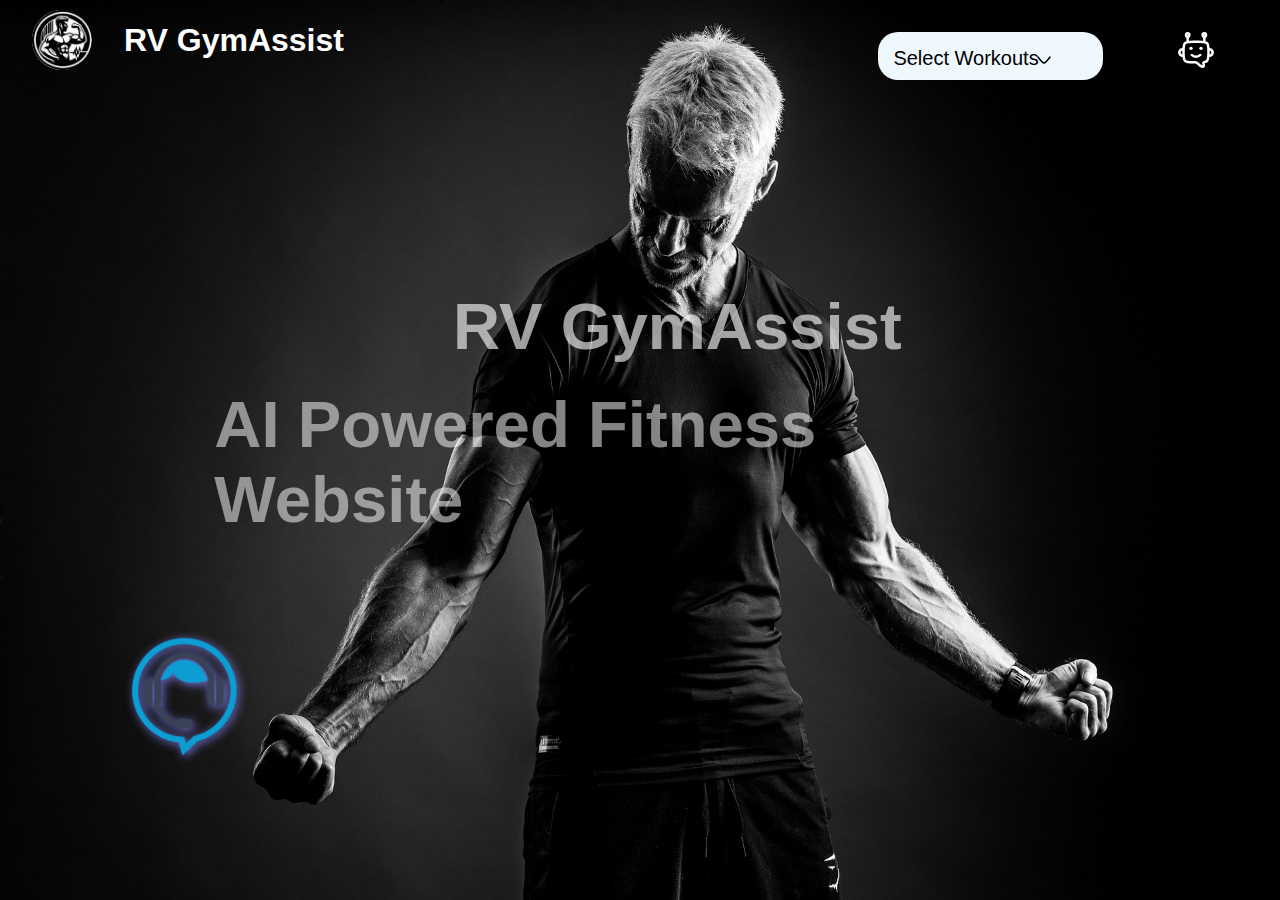
<file: index.html>
<!DOCTYPE html>
<html lang="en">
  <head>
    <meta charset="UTF-8" />
    <meta name="viewport" content="width=device-width, initial-scale=1.0" />
    <link rel="stylesheet" href="style.css" />
    <link rel="shortcut icon" href="favicon.png" type="image/x-icon">
    <title>RV GymAssist</title>
  </head>
  <body>
    <!-- Nav start -->
    <nav class="nav-bar">
      <div class="logo">
        <img src="Logo2.png" alt="logo" />
        <h1>RV GymAssist</h1>
      </div>

      <div class="right-nav">
        <div class="select-box">
          <div class="select-heading">
            <span>Select Workouts</span>
            <div class="arrow"><img src="arrow.svg" alt="arrow" /></div>
            <div class="options">
              <a href="workout.html"><div class="option">All Workouts</div></a>
              <a href="chest.html"><div class="option">Chest Workouts</div></a>
              <a href="back.html"><div class="option">Back Workouts</div></a>
              <a href="shoulder.html"><div class="option">Shoulders</div></a>
              <a href="biceps_triceps.html"
                ><div class="option">Biceps & Triceps</div></a
              >
              <a href="leg.html"><div class="option">Leg Workouts</div></a>
            </div>
          </div>
        </div>
        <img src="chatbot.svg" alt="chatbot" class="chat-image" />
      </div>
    </nav>
    <!-- Nav End -->
    <!-- Main start -->
    <main>
      <div class="main-section">
        <div class="hero-title">
          <span><h1 class="main-title">RV GymAssist</h1></span>
          <span><h1 class="hero-title">AI Powered Fitness Website</h1></span>
          <div class="ai-image">
            <img src="ai.png" alt="ai-image" class="virtual-assistant" />
          </div>
        </div>

        <!-- Chat-Bot start -->
        <div class="chat-box">
          <div class="chat-container">
            <h1 class="Assistant">Talk to your own Assistant...</h1>
          </div>

          <div class="input-area">
            <input type="text" class="prompt" placeholder="ask anything..." />
            <button><img src="btn.svg" alt="btn-image" /></button>
          </div>
        </div>
        <!-- Chat-Bot end -->
      </div>
    </main>

    <div class="speak-page">
      <img src="ai.png" alt="image" width="200px" />
      <h1>Speak Now</h1>
      <img src="voice.gif" alt="image" width="200px" id="voice" />
    </div>

    <script src="script.js"></script>
  </body>
</html>
</file>
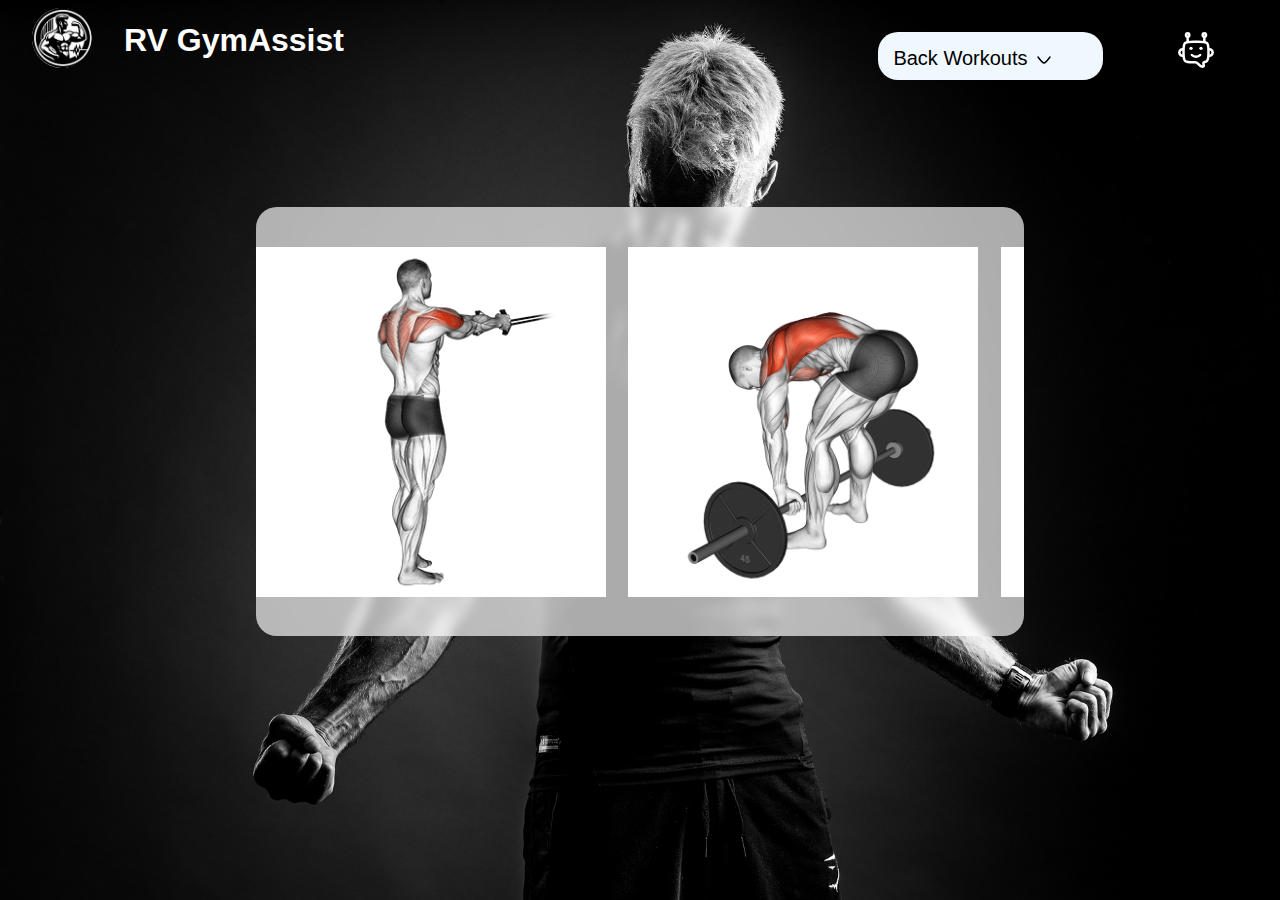
<file: back.html>
<!DOCTYPE html>
<html lang="en">
  <head>
    <meta charset="UTF-8" />
    <meta name="viewport" content="width=device-width, initial-scale=1.0" />
    <link rel="stylesheet" href="style.css" />
    <title>RV GymAssist</title>
  </head>

  <body>
    <!-- Nav start -->
    <nav class="nav-bar">
      <div class="logo">
        <a href="index.html"> <img src="Logo2.png" alt="logo" /></a>
        <h1>RV GymAssist</h1>
      </div>

      <div class="right-nav">
        <div class="select-box">
          <div class="select-heading">
            <span>Back Workouts</span>
            <div class="arrow"><img src="arrow.svg" alt="arrow" /></div>
            <div class="options">
              <a href="workout.html">
                <div class="option">All Workouts</div>
              </a>
              <a href="chest.html">
                <div class="option">Chest Workouts</div>
              </a>
              <a href="back.html">
                <div class="option">Back Workouts</div>
              </a>
              <a href="shoulder.html">
                <div class="option">Shoulders</div>
              </a>
              <a href="biceps_triceps.html">
                <div class="option">Biceps & Triceps</div>
              </a>
              <a href="leg.html">
                <div class="option">Leg Workouts</div>
              </a>
            </div>
          </div>
        </div>
        <img src="chatbot.svg" alt="chatbot" class="chat-image" />
      </div>
    </nav>
    <!-- Nav End -->

    <!-- Main start -->
    <main>
      <!-- Chat-Bot start -->
      <div class="chat-box">
        <div class="chat-container">
          <h1 class="Assistant">Talk to your own Assistant...</h1>
        </div>

        <div class="input-area">
          <input type="text" class="prompt" placeholder="ask anything..." />
          <button><img src="btn.svg" alt="btn-image" /></button>
        </div>
        <!-- Chat-Bot end -->
      </div>

      <div class="svgs">
        <img src="back1.gif" alt="" width="200px">
        <img src="back2.gif" alt="" width="200px">
        <img src="back3.gif" alt="" width="200px">
        <img src="back4.gif" alt="" width="200px">
        <img src="back5.gif" alt="" width="200px">
    </div>
    </main>

    <script src="script.js"></script>
  </body>
</html>
</file>
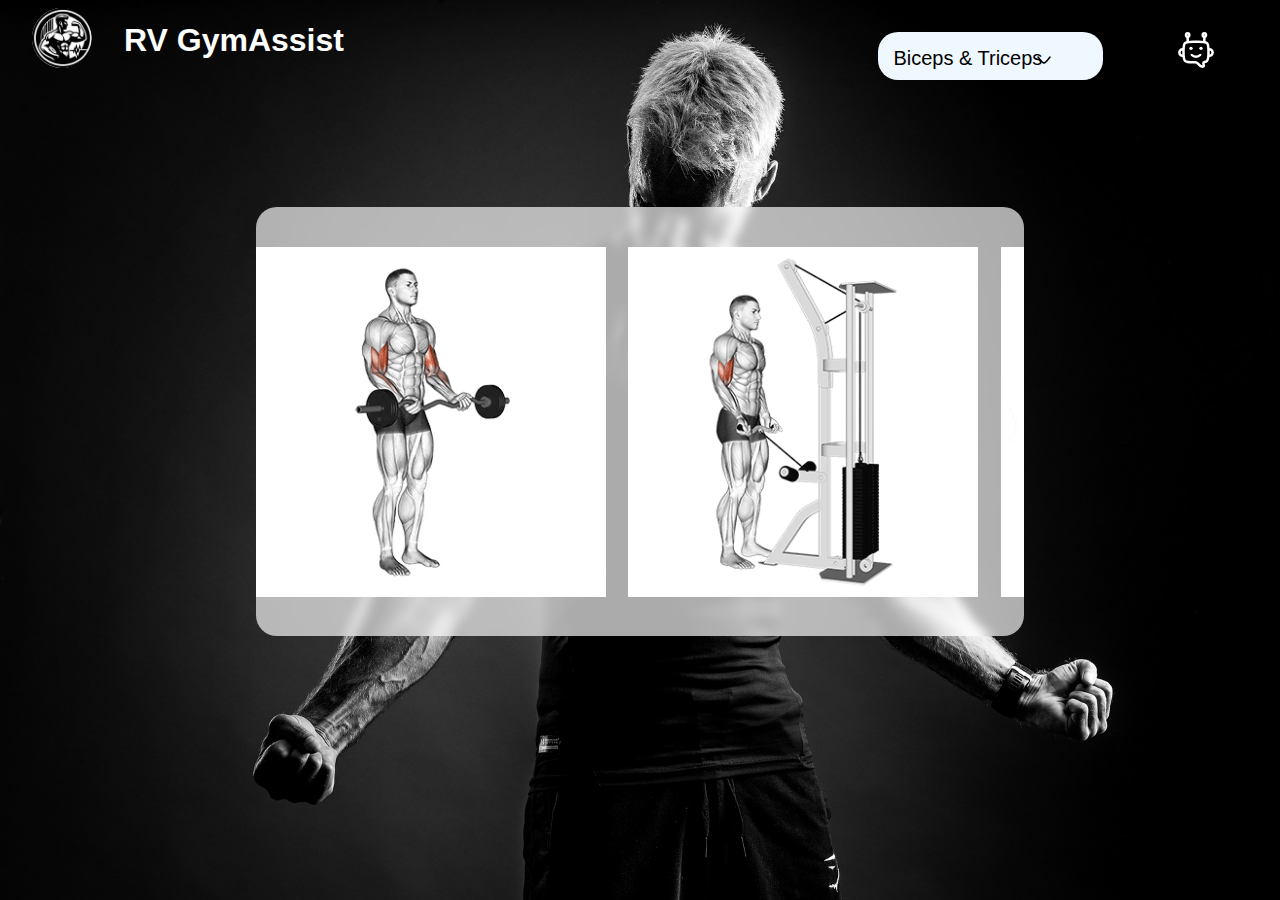
<file: biceps_triceps.html>
<!DOCTYPE html>
<html lang="en">
  <head>
    <meta charset="UTF-8" />
    <meta name="viewport" content="width=device-width, initial-scale=1.0" />
    <link rel="stylesheet" href="style.css" />
    <title>RV GymAssist</title>
  </head>
  <body>
    <!-- Nav start -->
    <nav class="nav-bar">
      <div class="logo">
        <a href="index.html"> <img src="Logo2.png" alt="logo" /></a>
        <h1>RV GymAssist</h1>
      </div>

      <div class="right-nav">
        <div class="select-box">
          <div class="select-heading">
            <span>Biceps & Triceps</span>
            <div class="arrow"><img src="arrow.svg" alt="arrow" /></div>
            <div class="options">
              <a href="workout.html"><div class="option">All Workouts</div></a>
              <a href="chest.html"><div class="option">Chest Workouts</div></a>
              <a href="back.html"><div class="option">Back Workouts</div></a>
              <a href="shoulder.html"><div class="option">Shoulders</div></a>
              <a href="biceps_triceps.html"
                ><div class="option">Biceps & Triceps</div></a
              >
              <a href="leg.html"><div class="option">Leg Workouts</div></a>
            </div>
          </div>
        </div>
        <img src="chatbot.svg" alt="chatbot" class="chat-image" />
      </div>
    </nav>
    <!-- Nav End -->

    <!-- Main start -->
    <main>
      <!-- Chat-Bot start -->
      <div class="chat-box">
        <div class="chat-container">
          <h1 class="Assistant">Talk to your own Assistant...</h1>
        </div>

        <div class="input-area">
          <input type="text" class="prompt" placeholder="ask anything..." />
          <button><img src="btn.svg" alt="btn-image" /></button>
        </div>
        <!-- Chat-Bot end -->
      </div>

      <div class="svgs">
        
        <img src="biceps1.gif" alt="" width="200px">
        <img src="biceps2.gif" alt="" width="200px">
        <img src="biceps3.gif" alt="" width="200px">
        <img src="triceps1.gif" alt="" width="200px">
        <img src="triceps2.gif" alt="" width="200px">
    </div>
    </main>

    <script src="script.js"></script>
  </body>
</html>
</file>
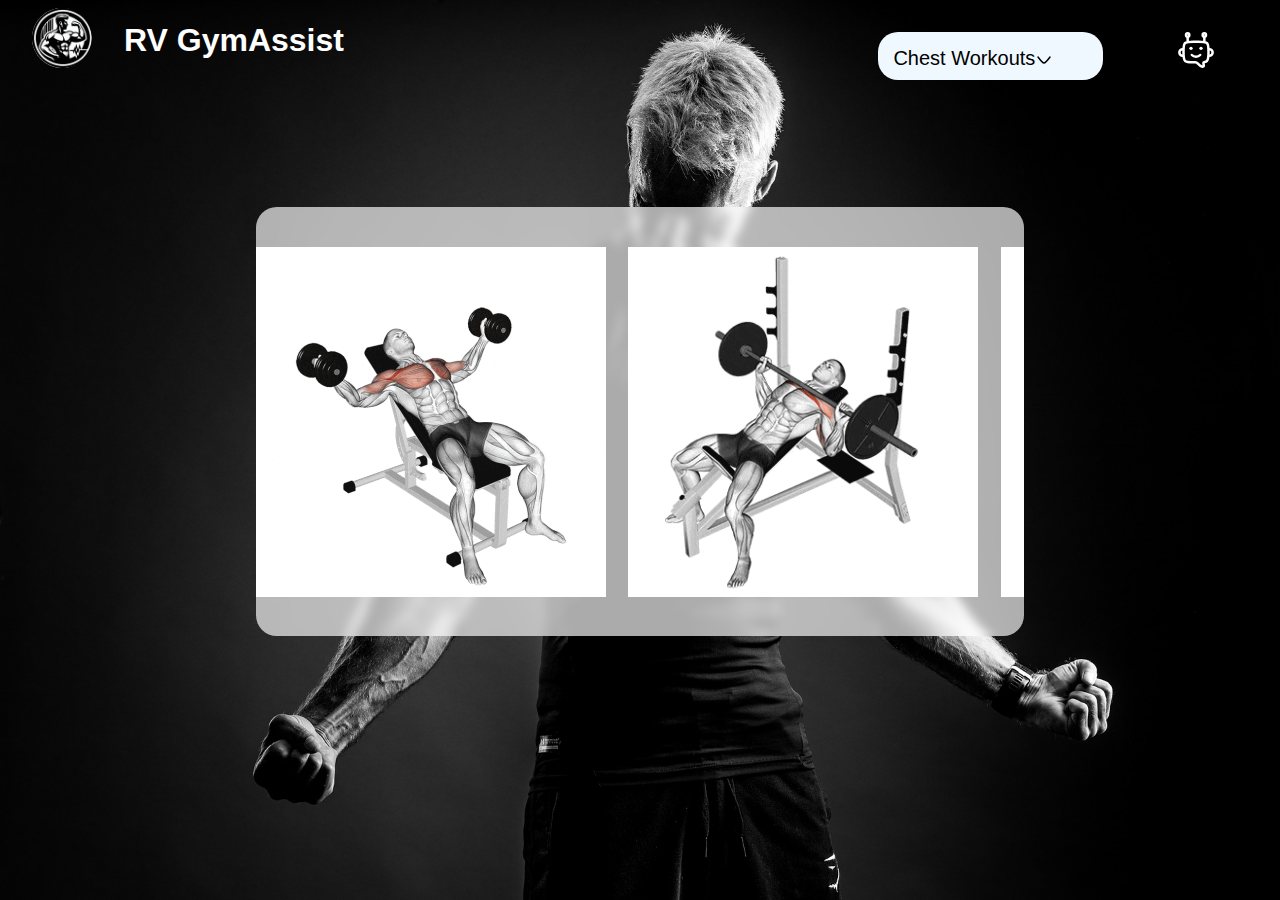
<file: chest.html>
<!DOCTYPE html>
<html lang="en">
  <head>
    <meta charset="UTF-8" />
    <meta name="viewport" content="width=device-width, initial-scale=1.0" />
    <link rel="stylesheet" href="style.css" />
    <title>RV GymAssist</title>
  </head>

  <body>
    <!-- Nav start -->
    <nav class="nav-bar">
      <div class="logo">
        <a href="index.html"> <img src="Logo2.png" alt="logo" /></a>
        <h1>RV GymAssist</h1>
      </div>

      <div class="right-nav">
        <div class="select-box">
          <div class="select-heading">
            <span>Chest Workouts</span>
            <div class="arrow"><img src="arrow.svg" alt="arrow" /></div>
            <div class="options">
              <a href="workout.html">
                <div class="option">All Workouts</div>
              </a>
              <a href="chest.html">
                <div class="option">Chest Workouts</div>
              </a>
              <a href="back.html">
                <div class="option">Back Workouts</div>
              </a>
              <a href="shoulder.html">
                <div class="option">Shoulders</div>
              </a>
              <a href="biceps_triceps.html">
                <div class="option">Biceps & Triceps</div>
              </a>
              <a href="leg.html">
                <div class="option">Leg Workouts</div>
              </a>
            </div>
          </div>
        </div>
        <img src="chatbot.svg" alt="chatbot" class="chat-image" />
      </div>
    </nav>
    <!-- Nav End -->

    <!-- Main start -->
    <main>
      <!-- Chat-Bot start -->
      <div class="chat-box">
        <div class="chat-container">
          <h1 class="Assistant">Talk to your own Assistant...</h1>
        </div>

        <div class="input-area">
          <input type="text" class="prompt" placeholder="ask anything..." />
          <button><img src="btn.svg" alt="btn-image" /></button>
        </div>
        <!-- Chat-Bot end -->
      </div>

      <div class="svgs">
        <img src="chest1.gif" alt="" width="200px">
        <img src="chest2.gif" alt="" width="200px">
        <img src="chest3.gif" alt="" width="200px">
        <img src="chest4.gif" alt="" width="200px">
        <img src="chest5.gif" alt="" width="200px">
            
    </div>
    </main>

   

    <script src="script.js"></script>
  </body>
</html>
</file>
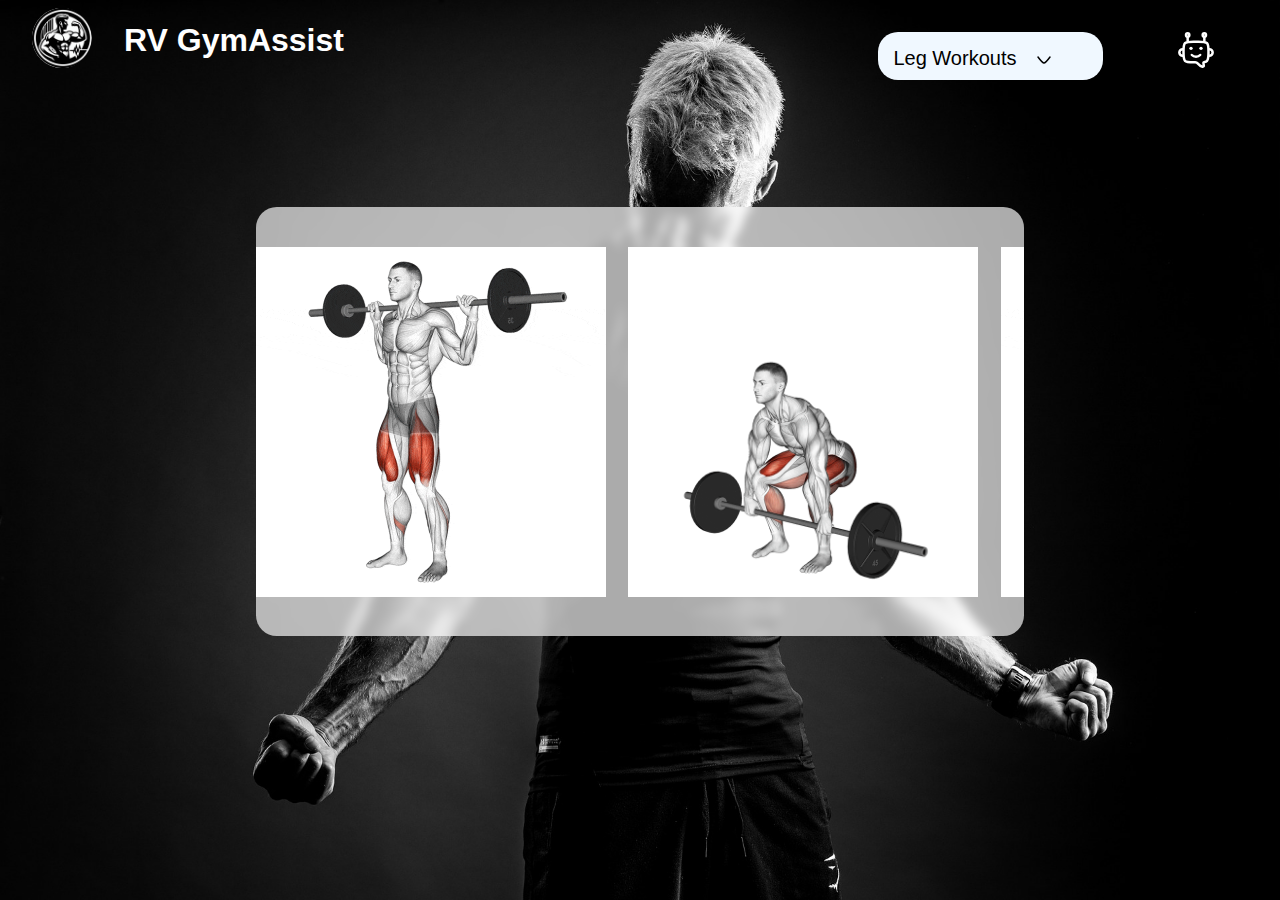
<file: leg.html>
<!DOCTYPE html>
<html lang="en">
  <head>
    <meta charset="UTF-8" />
    <meta name="viewport" content="width=device-width, initial-scale=1.0" />
    <link rel="stylesheet" href="style.css" />
    <title>RV GymAssist</title>
  </head>
  <body>
    <!-- Nav start -->
    <nav class="nav-bar">
      <div class="logo">
        <a href="index.html"> <img src="Logo2.png" alt="logo" /></a>
        <h1>RV GymAssist</h1>
      </div>

      <div class="right-nav">
        <div class="select-box">
          <div class="select-heading">
            <span>Leg Workouts</span>
            <div class="arrow"><img src="arrow.svg" alt="arrow" /></div>
            <div class="options">
              <a href="workout.html"><div class="option">All Workouts</div></a>
              <a href="chest.html"><div class="option">Chest Workouts</div></a>
              <a href="back.html"><div class="option">Back Workouts</div></a>
              <a href="shoulder.html"><div class="option">Shoulders</div></a>
              <a href="biceps_triceps.html"
                ><div class="option">Biceps & Triceps</div></a
              >
              <a href="leg.html"><div class="option">Leg Workouts</div></a>
            </div>
          </div>
        </div>
        <img src="chatbot.svg" alt="chatbot" class="chat-image" />
      </div>
    </nav>
    <!-- Nav End -->

    <!-- Main start -->
    <main>
      <!-- Chat-Bot start -->
      <div class="chat-box">
        <div class="chat-container">
          <h1 class="Assistant">Talk to your own Assistant...</h1>
        </div>

        <div class="input-area">
          <input type="text" class="prompt" placeholder="ask anything..." />
          <button><img src="btn.svg" alt="btn-image" /></button>
        </div>
        <!-- Chat-Bot end -->
      </div>

      <div class="svgs">
        
        <img src="leg.gif" alt="" width="200px">
        <img src="leg2.gif" alt="" width="200px">
        <img src="leg3.gif" alt="" width="200px">
        <img src="leg4.gif" alt="" width="200px">
        <img src="leg5.gif" alt="" width="200px">
    </div>
    </main>

    <script src="script.js"></script>
  </body>
</html>
</file>
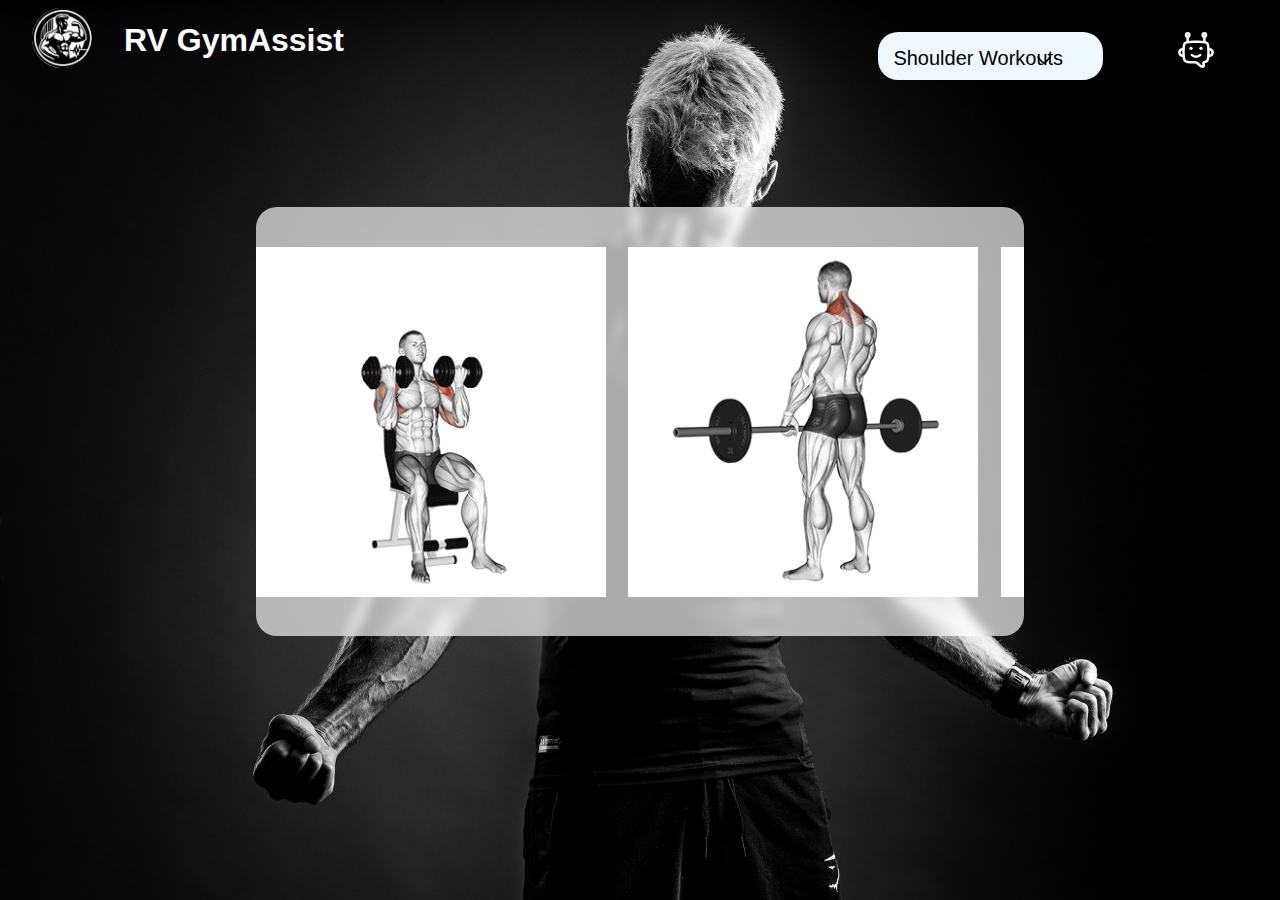
<file: shoulder.html>
<!DOCTYPE html>
<html lang="en">
  <head>
    <meta charset="UTF-8" />
    <meta name="viewport" content="width=device-width, initial-scale=1.0" />
    <link rel="stylesheet" href="style.css" />
    <title>RV GymAssist</title>
  </head>
  <body>
    <!-- Nav start -->
    <nav class="nav-bar">
      <div class="logo">
        <a href="index.html"> <img src="Logo2.png" alt="logo" /></a>
        <h1>RV GymAssist</h1>
      </div>

      <div class="right-nav">
        <div class="select-box">
          <div class="select-heading">
            <span>Shoulder Workouts</span>
            <div class="arrow"><img src="arrow.svg" alt="arrow" /></div>
            <div class="options">
              <a href="workout.html"><div class="option">All Workouts</div></a>
              <a href="chest.html"><div class="option">Chest Workouts</div></a>
              <a href="back.html"><div class="option">Back Workouts</div></a>
              <a href="shoulder.html"><div class="option">Shoulders</div></a>
              <a href="biceps_triceps.html"
                ><div class="option">Biceps & Triceps</div></a
              >
              <a href="leg.html"><div class="option">Leg Workouts</div></a>
            </div>
          </div>
        </div>
        <img src="chatbot.svg" alt="chatbot" class="chat-image" />
      </div>
    </nav>
    <!-- Nav End -->

    <!-- Main start -->
    <main>
      <!-- Chat-Bot start -->
      <div class="chat-box">
        <div class="chat-container">
          <h1 class="Assistant">Talk to your own Assistant...</h1>
        </div>

        <div class="input-area">
          <input type="text" class="prompt" placeholder="ask anything..." />
          <button><img src="btn.svg" alt="btn-image" /></button>
        </div>
        <!-- Chat-Bot end -->
      </div>

      <div class="svgs">
        
        <img src="shoulder1.gif" alt="" width="200px">
        <img src="shoulder2.gif" alt="" width="200px">
        <img src="shoulder3.gif" alt="" width="200px">
        <img src="shoulder4.gif" alt="" width="200px">
        <img src="shoulder5.gif" alt="" width="200px">
       
    </div>
    </main>

    <script src="script.js"></script>
  </body>
</html>
</file>
<file: style.css>
* {
  margin: 0;
  padding: 0;
  box-sizing: border-box;
  font-family: "Gill Sans", "Gill Sans MT", Calibri, "Trebuchet MS", sans-serif;
}

body {
  width: 100vw;
  height: 100vh;
  background-image: url(bg.jpg);
  background-size: 100% 100%;
  background-repeat: no-repeat;
  overflow-x: hidden;
}

.nav-bar {
  height: 6rem;
  width: 100%;
  position: relative;
  z-index: 20;
}

.logo {
  height: 5rem;
  width: 50%;
  color: white;
  display: flex;
  align-items: center;
  padding: 2rem;
}

.logo img {
  height: 60px;
  border-radius: 50%;
}

.logo h1 {
  margin-left: 2rem;
}

.right-nav {
  display: flex;
  justify-content: right;
  margin-top: -3rem;
  margin-right: 2rem;
  color: white;
}

.right-nav img {
  margin-top: -4rem;
  margin-right: 2rem;
}

.select-box {
  width: 20%;
  height: 100px;
  color: black;
  display: flex;
  flex-direction: column;
  margin-right: 3rem;
}

.select-heading {
  background-color: aliceblue;
  height: 3rem;
  padding: 15px;
  font-size: 20px;
  align-items: center;
  width: 90%;
  border-radius: 20px;
  cursor: pointer;
}

.arrow {
  display: flex;
  justify-content: right;
  margin-top: 1.4rem;
}

.arrow img {
  transition: all 0.3s;
}

.rotate {
  transform: rotate(180deg);
}
.options {
  background-color: rgba(240, 248, 255, 0.781);
  backdrop-filter: blur(5px);
  margin-top: 1rem;
  margin-left: -0.7rem;
  height: 350px;
  width: 110%;
  display: flex;
  flex-direction: column;
  align-items: center;
  gap: 10px;
  padding: 10px;
  border-radius: 20px;
  display: none;
}

.active-options {
  display: flex;
}

.option {
  border-radius: 15px;
  padding: 10px;
  transition: all 0.4s;
}
.option:hover {
  background-color: aliceblue;
  letter-spacing: 1px;
  cursor: pointer;
}

.main-title {
  color: rgba(255, 255, 255, 0.616);
  font-size: 5.1vw;
  align-items: center;
  position: relative;
  top: 12%;
  left: 35%;
  padding: 20px;
}

.hero-title {
  color: rgba(255, 255, 255, 0.519);
  font-size: 5.1vw;
  align-items: center;
  position: relative;
  top: 11%;
  left: 9%;
  padding: 10px;
}

main {
  width: 100%;
  height: calc(100vh - 10rem);
  position: relative;
}

.main-section {
  width: 100vw;
  height: 80vh;
  display: flex;
  justify-content: space-between;
}

.chat-box {
  position: relative;
  background-color: #ffffff87;
  width: 30%;
  height: 80%;
  float: right;
  top: 25%;
  right: 5%;
  bottom: 5%;
  backdrop-filter: blur(5px);
  border-radius: 1.3rem;
  padding: 20px;
  transform: translateX(1500px);
  transition: all 0.5s;
  z-index: 30;
}

.active-chat-box {
  transform: translateX(0px);
}

.chat-container {
  width: 100%;
  height: 80%;
  overflow: auto;
  padding: 5px;
  display: flex;
  flex-direction: column;
  gap: 20px;
  font-size: 20px;
}

.chat-container::-webkit-scrollbar {
  width: 0px;
}

.chat-image {
  cursor: pointer;
}

.input-area {
  width: 100%;
  height: 20%;
  display: flex;
  align-items: center;
  justify-content: center;
  gap: 20px;
}

.prompt {
  width: 60%;
  padding: 10px;
  background-color: black;
  color: white;
  font-size: 20px;
  border-radius: 20px;
  outline: none;
  border: none;
}

.input-area button {
  background-color: black;
  padding: 8px;
  border-radius: 50%;
  border: none;
}

.user-chatbox {
  width: 80%;
  padding: 20px;
  background-color: black;
  border-radius: 50px 0px 50px 50px;
  position: relative;
  left: 90px;
  color: white;
}

.ai-chatbox {
  width: 80%;
  padding: 20px;
  background-color: rgba(0, 0, 0, 0.671);
  border-radius: 0px 50px 50px 50px;
  position: relative;
  left: 0;
  color: white;
}

.options a {
  text-decoration: none;
  color: black;
}

.svgs {
  width: 60%;
  height: 58%;
  display: flex;
  align-items: center;
  overflow-x: scroll;
  overflow-y: hidden;
  position: absolute;
  left: 20%;
  top: 15%;
  gap: 1.4rem;
  background-color: rgba(255, 255, 255, 0.669);
  backdrop-filter: blur(5px);
  border-radius: 1.3rem;
}

.svgs img {
  width: 350px;
}

.svgs::-webkit-scrollbar {
  width: 0px;
}

.virtual-assistant {
  width: 120px;
  position: relative;
  margin-top: 10rem;
  filter: drop-shadow(2px 2px 5px rgb(116, 116, 219));
  cursor: pointer;
}

.speak-page {
  width: 100%;
  height: 100%;
  background-color: rgba(0, 0, 0, 0.422);
  backdrop-filter: blur(5px);
  position: absolute;
  top: 0;
  z-index: 30;
  display: flex;
  justify-content: center;
  align-items: center;
  flex-direction: column;
  gap: 1.3rem;
  display: none;
}

.speak-page h1 {
  color: white;
}

#voice {
  margin-top: 1.8rem;
  border-radius: 50%;
}


@media screen and (max-width:600px) and (min-width:0px){
  .logo h1 {
    top:0%;
  }

  .select-box {
    width: 100%;
    height: 20%;
    color: black;
    gap: 10px;
    display: flex;
    align-items: center;
    justify-content: center;
  }

  .nav-bar {
    height: 6rem;
    width: 100%;
    position: relative;
    z-index: 20;
    display: flex;
    flex-direction: column;
    gap: 120px;
  }

  .chat-image {
    cursor: pointer;
    width: 60px;
    right: -50px;
    top: 9px;
    position: relative;

  }

  
.main-title {
  color: rgba(255, 255, 255, 0.616);
  font-size: 10vw;
  align-items: center;
  position: relative;
  top: 12%;
  left: 10%;
  padding: 20px;
}

.hero-title {
  color: rgba(255, 255, 255, 0.519);
  font-size: 10vw;
  align-items: center;
  position: relative;
  top: 11%;
  left: 15%;
  padding: 10px;
}

.chat-box {
  position: relative;
  background-color: #ffffff87;
  width: 100%;
  height: 70%;
  float: right;
  top: 25%;
  right: 5%;
  bottom: 5%;
  backdrop-filter: blur(5px);
  border-radius: 1.3rem;
  padding: 20px;
  transform: translateX(1000px);
  transition: all 0.5s;
  z-index: 30;
}

.active-chat-box {
  transform: translateX(-150px);
}

body {
  width: 100vw;
  height: 100vh;
  background-image: url(bg-small.jpg);
  
} 
}
</file>
